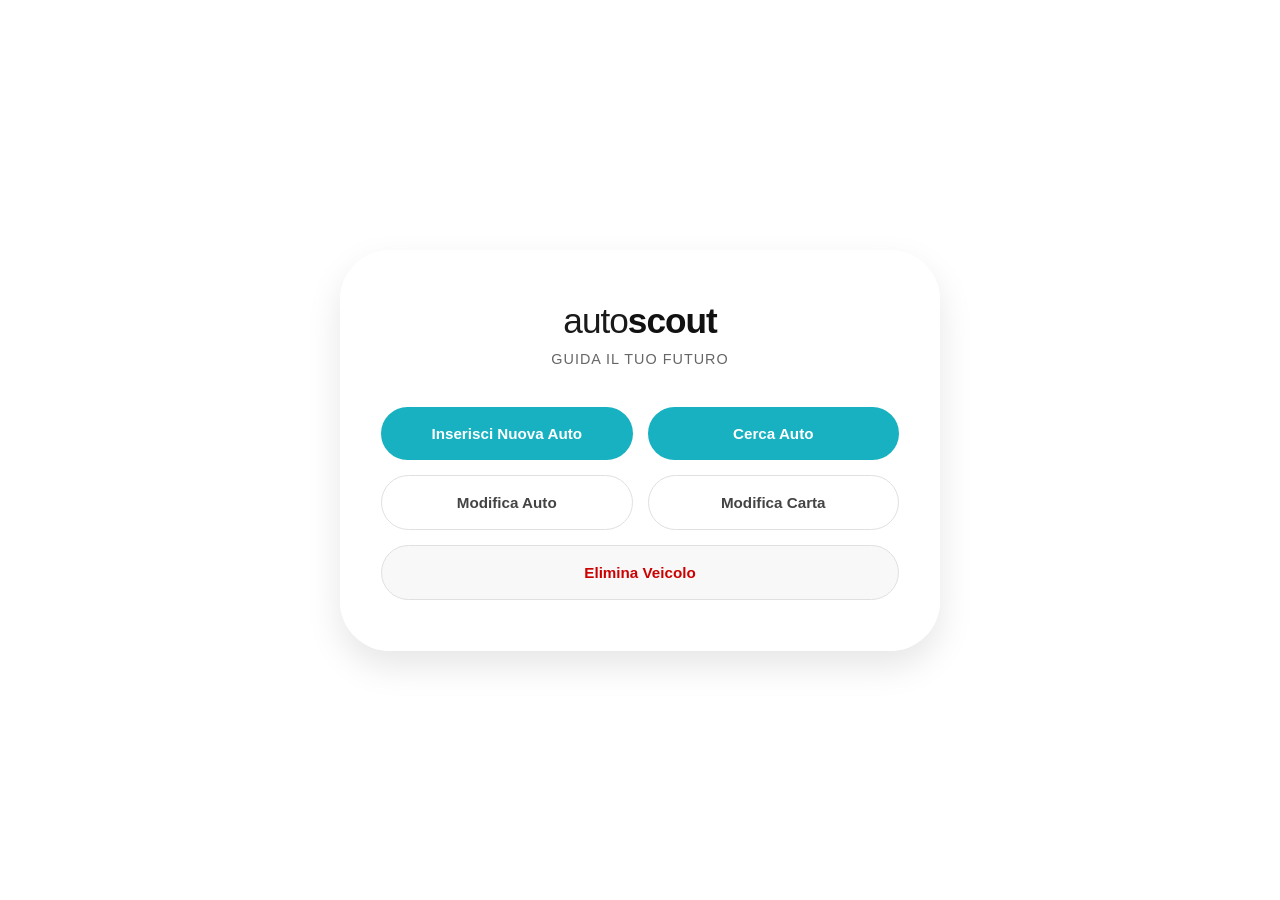
<file: index.html>
<!DOCTYPE html>
<html lang="it">
<head>
    <meta charset="UTF-8">
    <meta name="viewport" content="width=device-width, initial-scale=1.0">
    <title>AutoScout - Home</title>
    <style>
        /* RESET E FONT */
        * {
            margin: 0;
            padding: 0;
            box-sizing: border-box;
            font-family: 'Segoe UI', Roboto, Helvetica, Arial, sans-serif;
        }

        /* SFONDO ISPIRATO ALL'IMMAGINE (Cielo/Nuvole) */
        body {
            min-height: 100vh;
            background: url('https://images.unsplash.com/photo-1534067783941-51c9c23ecefd?q=80&w=2000') no-repeat center center fixed;
            background-size: cover;
            display: flex;
            flex-direction: column;
            align-items: center;
            justify-content: center;
            padding: 20px;
            color: #333;
        }

        /* OVERLAY PER MIGLIORARE LA LEGGIBILITÀ */
        body::before {
            content: "";
            position: absolute;
            top: 0; left: 0; right: 0; bottom: 0;
            background: rgba(255, 255, 255, 0.2); /* Leggero velo chiaro */
            z-index: -1;
        }

        /* CONTENITORE PULITO (STILE BARRA DI RICERCA) */
        .home-container {
            background: rgba(255, 255, 255, 0.95);
            padding: 50px 40px;
            border-radius: 50px; /* Molto arrotondato come la search bar del sito */
            box-shadow: 0 15px 35px rgba(0, 0, 0, 0.1);
            text-align: center;
            width: 100%;
            max-width: 600px;
            border: 1px solid rgba(255, 255, 255, 0.3);
        }

        /* TITOLO ISPIRATO AL LOGO */
        h1 {
            margin-bottom: 10px;
            color: #1a1a1a;
            font-size: 2.2rem;
            font-weight: 300;
            letter-spacing: -1px;
            text-transform: lowercase; /* Per richiamare lo stile "autoscala" */
        }
        
        h1 span {
            font-weight: 700;
            color: #111;
        }

        .subtitle {
            margin-bottom: 40px;
            font-size: 0.9rem;
            color: #666;
            text-transform: uppercase;
            letter-spacing: 1px;
        }

        /* BOTTONI - Stile pulito con il colore Teal del sito */
        .btn-grid {
            display: grid;
            grid-template-columns: 1fr 1fr;
            gap: 15px;
        }

        .btn {
            display: flex;
            align-items: center;
            justify-content: center;
            padding: 18px 25px;
            text-decoration: none;
            background: #fff;
            color: #444;
            border-radius: 30px;
            font-weight: 600;
            font-size: 0.95rem;
            transition: all 0.3s ease;
            border: 1px solid #e0e0e0;
        }

        /* Pulsante primario (Cerca/Inserisci) in Turchese */
        .btn-primary {
            background-color: #17b1c1; /* Il turchese di AutoScala */
            color: white;
            border: none;
        }

        /* Pulsante Elimina */
        .btn-delete {
            background-color: #f8f8f8;
            color: #cc0000;
            grid-column: span 2; /* Occupa tutta la riga in basso */
        }

        .btn:hover {
            transform: translateY(-2px);
            box-shadow: 0 5px 15px rgba(0, 0, 0, 0.08);
            filter: brightness(1.05);
        }

        .btn-primary:hover {
            background-color: #1499a7;
        }

        /* MEDIA QUERY PER MOBILE */
        @media (max-width: 480px) {
            .btn-grid {
                grid-template-columns: 1fr;
            }
            .btn-delete {
                grid-column: span 1;
            }
        }
    </style>
</head>
<body>

    <div class="home-container">
        <h1>auto<span>scout</span></h1>
        <p class="subtitle">Guida il tuo futuro</p>

        <div class="btn-grid">
            <a href="creaauto.html" class="btn btn-primary">
                Inserisci Nuova Auto
            </a>

            <a href="cercaauto.html" class="btn btn-primary">
                Cerca Auto
            </a>

            <a href="modificaauto.html" class="btn">
                Modifica Auto
            </a>

            <a href="modificacarta.html" class="btn">
                Modifica Carta
            </a>

            <a href="eliminaauto.html" class="btn btn-delete">
                Elimina Veicolo
            </a>
        </div>
    </div>

</body>
</html>
</file>
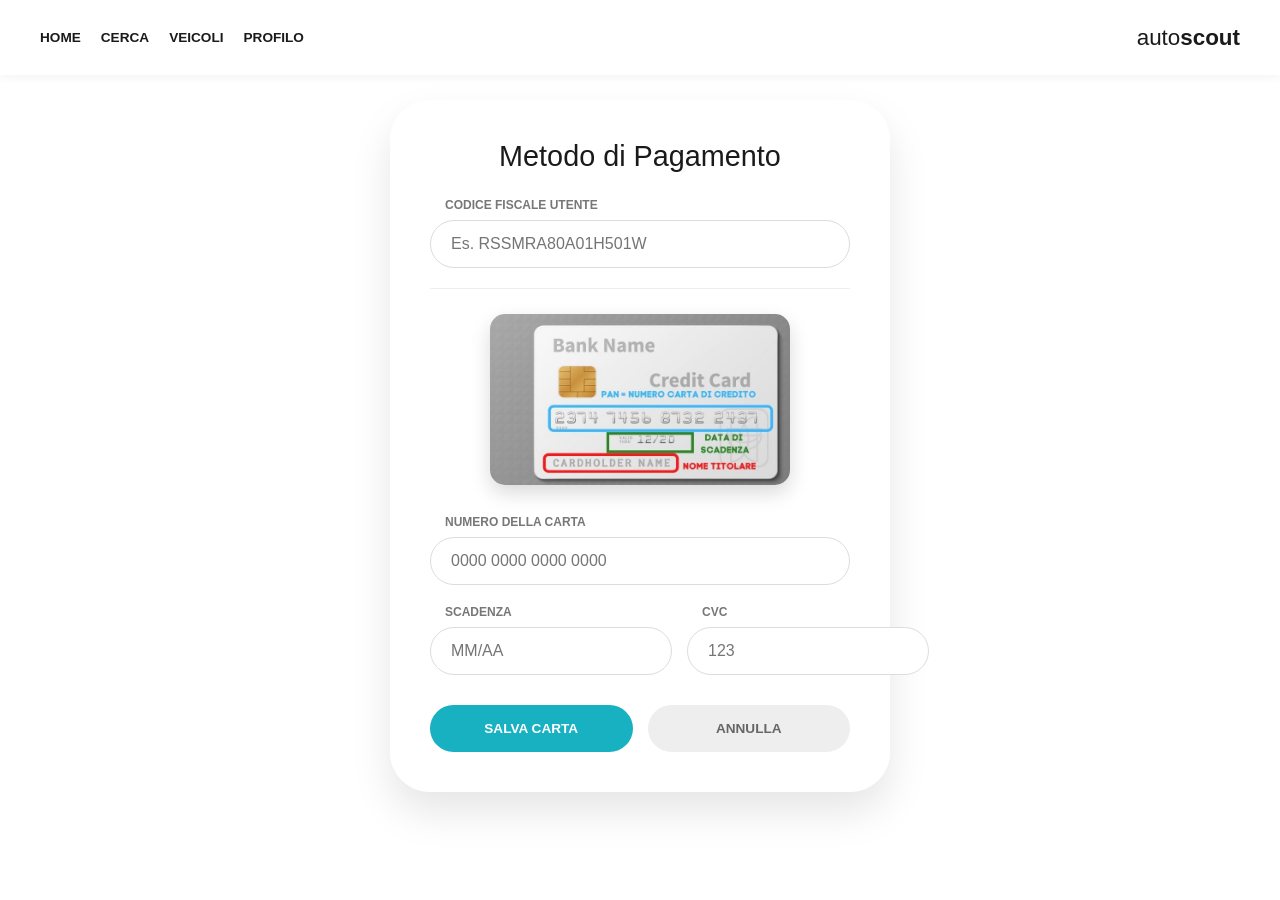
<file: modificacarta.html>
<!DOCTYPE html>
<html lang="it">
<head>
    <meta charset="UTF-8">
    <meta name="viewport" content="width=device-width, initial-scale=1.0">
    <title>AutoScout - Modifica Carta</title>
    <style>
        /* CONFIGURAZIONE VARIABILI */
        :root {
            --primary-teal: #17b1c1;
            --dark-text: #1a1a1a;
            --white: #ffffff;
            --gray-label: #777;
            --success-green: #28a745;
        }

        * {
            margin: 0;
            padding: 0;
            box-sizing: border-box;
            font-family: 'Segoe UI', Roboto, Helvetica, Arial, sans-serif;
        }

        body {
            min-height: 100vh;
            background: url('https://images.unsplash.com/photo-1534067783941-51c9c23ecefd?q=80&w=2000') no-repeat center center fixed;
            background-size: cover;
            padding-top: 100px;
            display: flex;
            justify-content: center;
            align-items: flex-start;
        }

        /* NAVBAR (Logo a destra, Link a sinistra) */
        .navbar {
            position: fixed;
            top: 0;
            left: 0;
            width: 100%;
            height: 75px;
            background: rgba(255, 255, 255, 0.9);
            backdrop-filter: blur(10px);
            display: flex;
            justify-content: space-between;
            align-items: center;
            padding: 0 40px;
            box-shadow: 0 2px 10px rgba(0,0,0,0.05);
            z-index: 1000;
        }

        .nav-links {
            display: flex;
            gap: 20px;
        }

        .nav-links a {
            text-decoration: none;
            color: var(--dark-text);
            font-size: 0.85rem;
            font-weight: 600;
            text-transform: uppercase;
            transition: color 0.3s;
        }

        .nav-links a:hover { color: var(--primary-teal); }

        .logo {
            font-size: 1.4rem;
            color: var(--dark-text);
            text-decoration: none;
            font-weight: 300;
        }

        .logo span { font-weight: 700; }

        /* CONTENITORE CARD */
        .card-container {
            background: rgba(255, 255, 255, 0.95);
            width: 90%;
            max-width: 500px;
            padding: 40px;
            border-radius: 40px;
            box-shadow: 0 20px 40px rgba(0,0,0,0.1);
            animation: slideUp 0.6s ease-out;
        }

        h2 {
            text-align: center;
            font-weight: 300;
            font-size: 1.8rem;
            margin-bottom: 25px;
            color: var(--dark-text);
        }

        /* ANTEPRIMA CARTA */
        .visual-card-preview {
            display: flex;
            justify-content: center;
            margin-bottom: 30px;
        }

        .visual-card-preview img {
            border-radius: 15px;
            box-shadow: 0 8px 20px rgba(0,0,0,0.15);
            transition: transform 0.3s ease;
        }

        .visual-card-preview img:hover {
            transform: translateY(-5px) rotate(1deg);
        }

        /* FORM */
        .form-group {
            display: flex;
            flex-direction: column;
            gap: 8px;
            margin-bottom: 20px;
        }

        label {
            font-size: 0.75rem;
            font-weight: 700;
            color: var(--gray-label);
            text-transform: uppercase;
            margin-left: 15px;
        }

        input {
            padding: 14px 20px;
            border-radius: 30px;
            border: 1px solid #ddd;
            font-size: 1rem;
            outline: none;
            transition: all 0.3s;
            background: white;
        }

        input:focus {
            border-color: var(--primary-teal);
            box-shadow: 0 0 0 4px rgba(23, 177, 193, 0.1);
        }

        .form-row {
            display: flex;
            gap: 15px;
        }

        /* BOTTONI */
        .button-group {
            display: flex;
            gap: 15px;
            margin-top: 10px;
        }

        button {
            flex: 1;
            padding: 16px;
            border-radius: 35px;
            border: none;
            font-weight: 700;
            cursor: pointer;
            text-transform: uppercase;
            transition: all 0.3s;
            font-size: 0.85rem;
        }

        .btn-primary {
            background-color: var(--primary-teal);
            color: white;
        }

        .reset {
            background-color: #eee;
            color: #666;
        }

        button:hover {
            transform: translateY(-2px);
            filter: brightness(1.05);
            box-shadow: 0 5px 15px rgba(0,0,0,0.1);
        }

        hr {
            border: 0;
            height: 1px;
            background: #eee;
            margin-bottom: 25px;
        }

        @keyframes slideUp {
            from { opacity: 0; transform: translateY(20px); }
            to { opacity: 1; transform: translateY(0); }
        }

        @media (max-width: 480px) {
            .navbar { padding: 0 20px; }
            .form-row, .button-group { flex-direction: column; }
        }
    </style>
</head>
<body>

    <nav class="navbar">
        <div class="nav-links">
            <a href="index.html">Home</a>
            <a href="cercaauto.html">Cerca</a>
            <a href="modificaauto.html">Veicoli</a>
            <a href="profilo.html">Profilo</a>
        </div>
        <a href="index.html" class="logo">auto<span>scout</span></a>
    </nav>

    <div class="card-container">
        <h2>Metodo di Pagamento</h2>
        
        <form action="modificacarta.php" method="POST">
            
            <div class="form-group">
                <label for="codicefiscale">Codice Fiscale Utente</label>
                <input type="text" id="codicefiscale" name="codicefiscale" 
                       placeholder="Es. RSSMRA80A01H501W" required>
            </div>

            <hr>

            <div class="visual-card-preview">
                <img src="./images/carta.png" alt="Anteprima Carta" 
                     onerror="this.src='https://placehold.co/300x180/17b1c1/white?text=Credit+Card'" 
                     style="width: 100%; max-width: 300px;">
            </div>

            <div class="form-group">
                <label for="numero">Numero della Carta</label>
                <input type="text" id="numero" name="numero" 
                       placeholder="0000 0000 0000 0000" 
                       pattern="\d{16}" title="Inserire 16 cifre">
            </div>

            <div class="form-row">
                <div class="form-group" style="flex: 2;">
                    <label for="scadenza">Scadenza</label>
                    <input type="text" id="scadenza" name="scadenza" 
                           placeholder="MM/AA" pattern="(0[1-9]|1[0-2])\/[2-9][0-9]">
                </div>

                <div class="form-group" style="flex: 1;">
                    <label for="cvc">CVC</label>
                    <input type="text" id="cvc" name="cvc" 
                           placeholder="123" maxlength="3" pattern="\d{3}">
                </div>
            </div>

            <div class="button-group">
                <button type="submit" class="btn-primary">Salva Carta</button>
                <button type="reset" class="reset">Annulla</button>
            </div>
        </form>
    </div>

</body>
</html>
</file>
